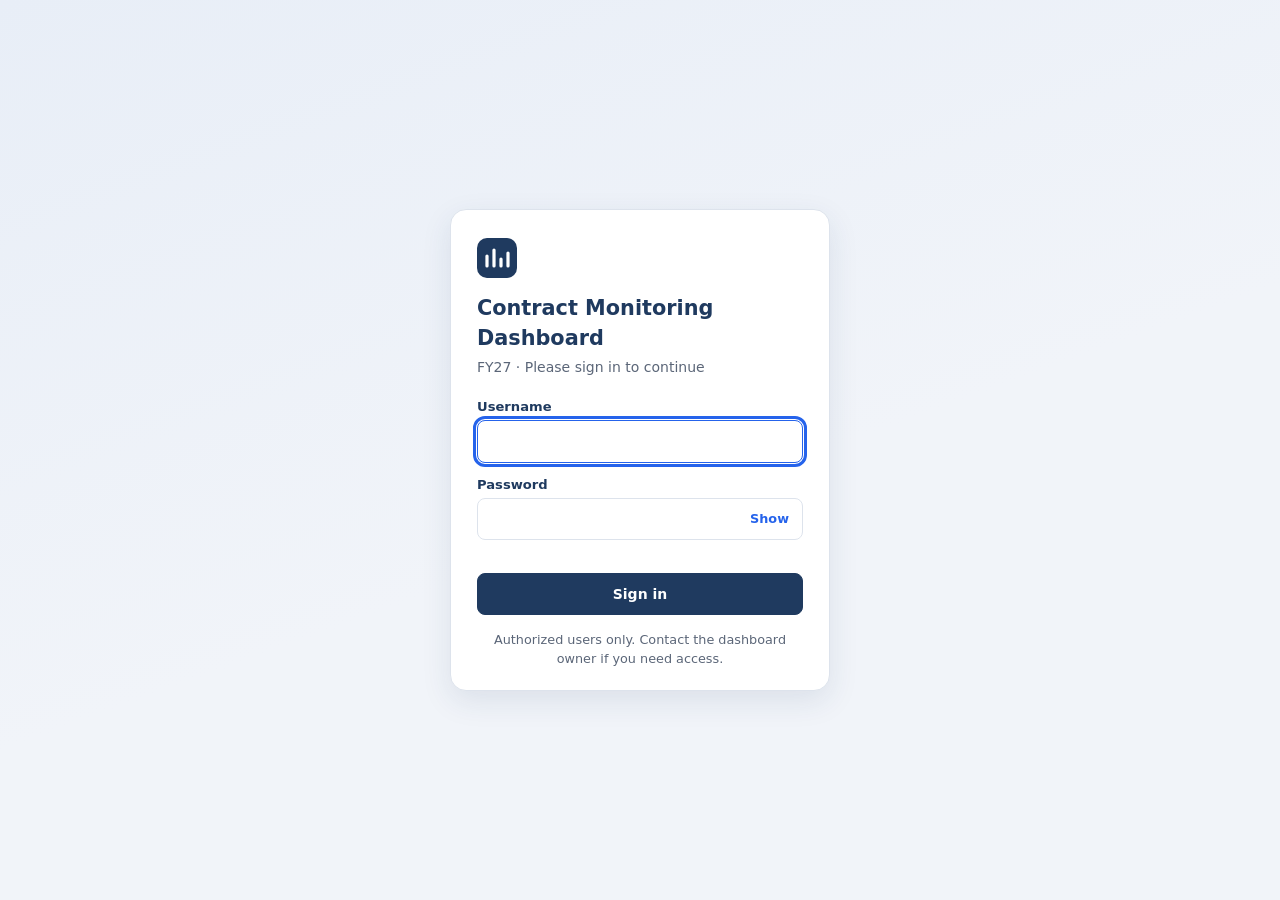
<file: index.html>
<!DOCTYPE html>
<html lang="en">
<head>
<meta charset="UTF-8">
<meta name="viewport" content="width=device-width, initial-scale=1">
<title>Sign in · Contract Monitoring Dashboard FY27</title>
<link rel="stylesheet" href="css/style.css">
<link rel="stylesheet" href="css/login.css">
<script src="js/auth.js"></script>
</head>
<body class="login-page">
<main class="login-card">
  <div class="brand" aria-hidden="true">
    <svg width="40" height="40" viewBox="0 0 40 40"><rect width="40" height="40" rx="10" fill="#1F3A5F"/><path d="M10 28V18m7 10V12m7 16V21m7 7V15" stroke="#fff" stroke-width="3.2" stroke-linecap="round" fill="none"/></svg>
  </div>
  <h1>Contract Monitoring Dashboard</h1>
  <p class="sub">FY27 · Please sign in to continue</p>

  <form id="loginForm" novalidate>
    <label for="user">Username</label>
    <input id="user" name="username" type="text" autocomplete="username" autocapitalize="none" spellcheck="false" required autofocus>

    <label for="pass">Password</label>
    <div class="pw">
      <input id="pass" name="password" type="password" autocomplete="current-password" required>
      <button id="toggle" type="button" aria-label="Show password" aria-pressed="false">Show</button>
    </div>

    <p id="msg" class="msg" role="alert" aria-live="assertive"></p>
    <button id="submit" type="submit" class="primary wide">Sign in</button>
  </form>
  <p class="muted foot">Authorized users only. Contact the dashboard owner if you need access.</p>
</main>

<script>
(function () {
  'use strict';
  if (Auth.user()) { location.replace('dashboard.html'); return; }
  var $ = function (id) { return document.getElementById(id); };
  var msg = $('msg'), btn = $('submit'), timer = null;

  function say(t) { msg.textContent = t || ''; }
  function lockUi() {
    var left = Auth.lockLeft();
    if (left > 0) {
      btn.disabled = true; say('Too many failed attempts. Try again in ' + left + ' s.');
      clearTimeout(timer); timer = setTimeout(lockUi, 1000);
    } else { btn.disabled = false; if (/Too many/.test(msg.textContent)) say(''); }
  }
  lockUi();

  $('toggle').onclick = function () {
    var show = $('pass').type === 'password';
    $('pass').type = show ? 'text' : 'password';
    this.textContent = show ? 'Hide' : 'Show';
    this.setAttribute('aria-pressed', String(show));
    this.setAttribute('aria-label', show ? 'Hide password' : 'Show password');
  };

  $('loginForm').onsubmit = function (e) {
    e.preventDefault();
    if (Auth.lockLeft() > 0) { lockUi(); return; }
    var u = $('user').value, p = $('pass').value;
    if (!u.trim() || !p) { say('Please enter your username and password.'); (u.trim() ? $('pass') : $('user')).focus(); return; }
    btn.disabled = true; btn.textContent = 'Signing in…'; say('');
    Auth.login(u, p).then(function (ok) {
      if (ok) { location.replace('dashboard.html'); return; }
      say('Incorrect username or password.'); $('pass').value = ''; $('pass').focus();
    }).catch(function () {
      say('Sign-in is not available in this browser. Open the site over https (or localhost).');
    }).then(function () { btn.textContent = 'Sign in'; lockUi(); });
  };
})();
</script>
</body>
</html>
</file>
<file: css/style.css>
:root{--navy:#1F3A5F;--green:#16A34A;--amber:#F59E0B;--red:#DC2626;--blue:#2563EB;--bg:#F1F4F9;--ink:#14213D;--muted:#5B6678;--line:#DDE3EC}
*{box-sizing:border-box}
body{margin:0;background:var(--bg);color:var(--ink);font:14px/1.45 system-ui,-apple-system,"Segoe UI",Roboto,sans-serif}
.wrap{max-width:1280px;margin:0 auto;padding:16px}
header{display:flex;flex-wrap:wrap;gap:12px;justify-content:space-between;align-items:flex-end;margin-bottom:12px}
h1{margin:0;font-size:1.4rem;color:var(--navy)}
h2{margin:0 0 10px;font-size:.78rem;letter-spacing:.04em;text-transform:uppercase;color:var(--navy)}
h2 small{font-weight:400;text-transform:none;letter-spacing:0;color:var(--muted);margin-left:6px}
h2.sec{margin:20px 0 8px}
.muted{color:var(--muted);margin:2px 0 0;font-size:.8rem}
.foot{text-align:center;margin:16px 0}
.tools{display:flex;flex-wrap:wrap;gap:8px;align-items:center}
select,button{font:inherit;padding:7px 10px;border:1px solid var(--line);border-radius:8px;background:#fff;color:var(--ink);cursor:pointer}
button.primary,.pics button.on{background:var(--navy);color:#fff;border-color:var(--navy)}
:focus-visible{outline:3px solid var(--blue);outline-offset:2px}
.pics{display:flex;flex-wrap:wrap;gap:8px;margin-bottom:12px}
.cards{display:grid;grid-template-columns:repeat(auto-fit,minmax(170px,1fr));gap:10px;margin-bottom:12px}
.card{background:#fff;border:1px solid var(--line);border-top:4px solid var(--navy);border-radius:10px;padding:10px 12px}
.card small{display:block;color:var(--muted);font-weight:600;font-size:.72rem;text-transform:uppercase}
.card b{display:block;font-size:1.35rem;line-height:1.25}
.card span{color:var(--muted);font-size:.75rem}
.cards.mini{margin:8px 0 0}.mini .card{border-top-width:1px}.mini .card b{font-size:1.1rem}
.grid{display:grid;grid-template-columns:repeat(12,1fr);gap:12px;margin-bottom:12px}
.panel{background:#fff;border:1px solid var(--line);border-radius:12px;padding:14px;min-width:0}
.s8{grid-column:span 8}.s4{grid-column:span 4}.s6{grid-column:span 6}.tall{grid-row:span 2}
.cv{position:relative;height:250px}
.mapwrap{position:relative;aspect-ratio:1568/588;width:100%}
.legend{font-size:.75rem;color:var(--muted);margin:6px 0 0}
.legend i{display:inline-block;width:10px;height:10px;border-radius:50%;margin:0 4px 0 10px}
.svc{display:grid;grid-template-columns:220px 1fr 2fr;gap:20px;align-items:center}
.donut{position:relative;height:220px}
.center{position:absolute;inset:0;display:grid;place-items:center;font-size:1.8rem;font-weight:700;pointer-events:none}
#svcLegend div{margin:6px 0}#svcLegend b{font-size:1.3rem;margin-right:8px}
#svcPanel b{display:block;font-size:1.6rem;margin:4px 0}
.tblwrap{overflow:auto;max-height:480px}
table{border-collapse:collapse;width:100%;font-size:.78rem;white-space:nowrap}
th{position:sticky;top:0;background:var(--navy);color:#fff;text-align:left}
th,td{padding:6px 8px;border-bottom:1px solid var(--line)}
tfoot td{font-weight:700;background:#F3F6FA}
@media(max-width:900px){.s8,.s4,.s6{grid-column:span 12}.tall{grid-row:auto}.svc{grid-template-columns:1fr}.donut{max-width:240px}}
</file>
<file: css/login.css>
.login-page{min-height:100vh;display:grid;place-items:center;padding:16px;background:linear-gradient(160deg,#E8EEF7 0%,var(--bg) 55%)}
.login-card{width:100%;max-width:380px;background:#fff;border:1px solid var(--line);border-radius:16px;padding:28px 26px 22px;box-shadow:0 10px 30px rgba(31,58,95,.10)}
.login-card .brand{margin-bottom:10px}
.login-card h1{font-size:1.3rem}
.login-card .sub{margin:4px 0 20px;color:var(--muted)}
.login-card label{display:block;font-weight:600;font-size:.82rem;margin:12px 0 4px;color:var(--navy)}
.login-card input{width:100%;font:inherit;padding:10px 12px;border:1px solid var(--line);border-radius:8px;background:#fff;color:var(--ink)}
.login-card input:focus-visible{outline:3px solid var(--blue);outline-offset:1px;border-color:var(--blue)}
.pw{position:relative}.pw input{padding-right:64px}
.pw button{position:absolute;right:4px;top:4px;bottom:4px;padding:0 10px;border:0;background:transparent;color:var(--blue);font-weight:600;font-size:.8rem}
.msg{min-height:1.3em;margin:10px 0 6px;color:var(--red);font-size:.82rem}
.wide{width:100%;padding:10px 12px;font-weight:600}
button.primary:disabled{opacity:.6;cursor:not-allowed}
.login-card .foot{text-align:center;margin:16px 0 0}
</file>
